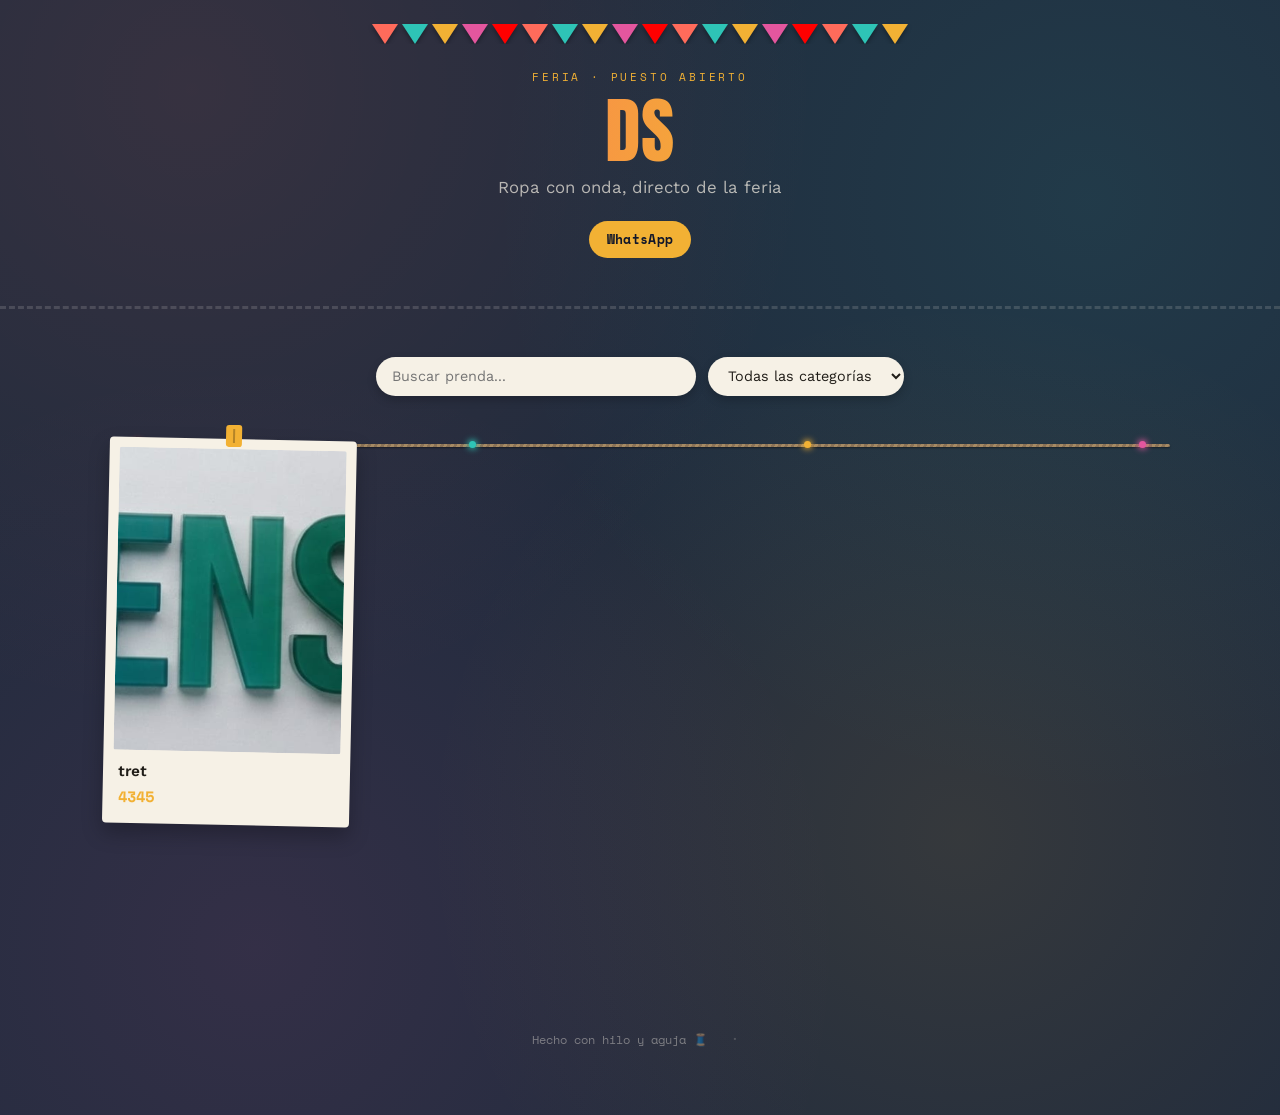
<file: index.html>
<!DOCTYPE html>
<html lang="es">
<head>
<meta charset="UTF-8">
<meta name="viewport" content="width=device-width, initial-scale=1.0">
<title>Tienda</title>
<link rel="preconnect" href="https://fonts.googleapis.com">
<link href="https://fonts.googleapis.com/css2?family=Anton&family=Space+Mono:wght@400;700&family=Work+Sans:wght@400;500;600;700&display=swap" rel="stylesheet">
<link rel="stylesheet" href="style.css">
</head>
<body>

<div class="bunting" id="bunting"></div>

<header class="stall">
  <div class="stall-inner">
    <p class="eyebrow">FERIA · PUESTO ABIERTO</p>
    <h1 id="siteName">Mi Tienda</h1>
    <p id="siteTagline" class="tagline">Ropa con onda, directo de la feria</p>
    <div class="contact-row" id="contactRow"></div>
  </div>
</header>

<main id="main">
  <div class="filter-bar">
    <input type="text" id="searchInput" placeholder="Buscar prenda...">
    <select id="categoryFilter">
      <option value="">Todas las categorías</option>
    </select>
  </div>
  <div id="paused" class="empty-state" hidden>
    <p>Esta tienda está pausada por ahora. Volvé pronto 🧵</p>
  </div>
  <div id="empty" class="empty-state" hidden>
    <p>Todavía no hay productos colgados en la soga.</p>
  </div>
  <div id="noResults" class="empty-state" hidden>
    <p>No encontramos nada con esa búsqueda.</p>
  </div>
  <div id="lines"></div>
</main>

<footer class="foot">
  <p>Hecho con hilo y aguja 🧵 <a href="admin.html" class="admin-link" aria-label="Panel del administrador">·</a></p>
</footer>

<div class="lightbox" id="lightbox" hidden>
  <button class="lightbox-close" id="lightboxClose" aria-label="Cerrar">&times;</button>
  <div class="lightbox-content" id="lightboxContent"></div>
</div>

<script src="app.js"></script>
</body>
</html>
</file>
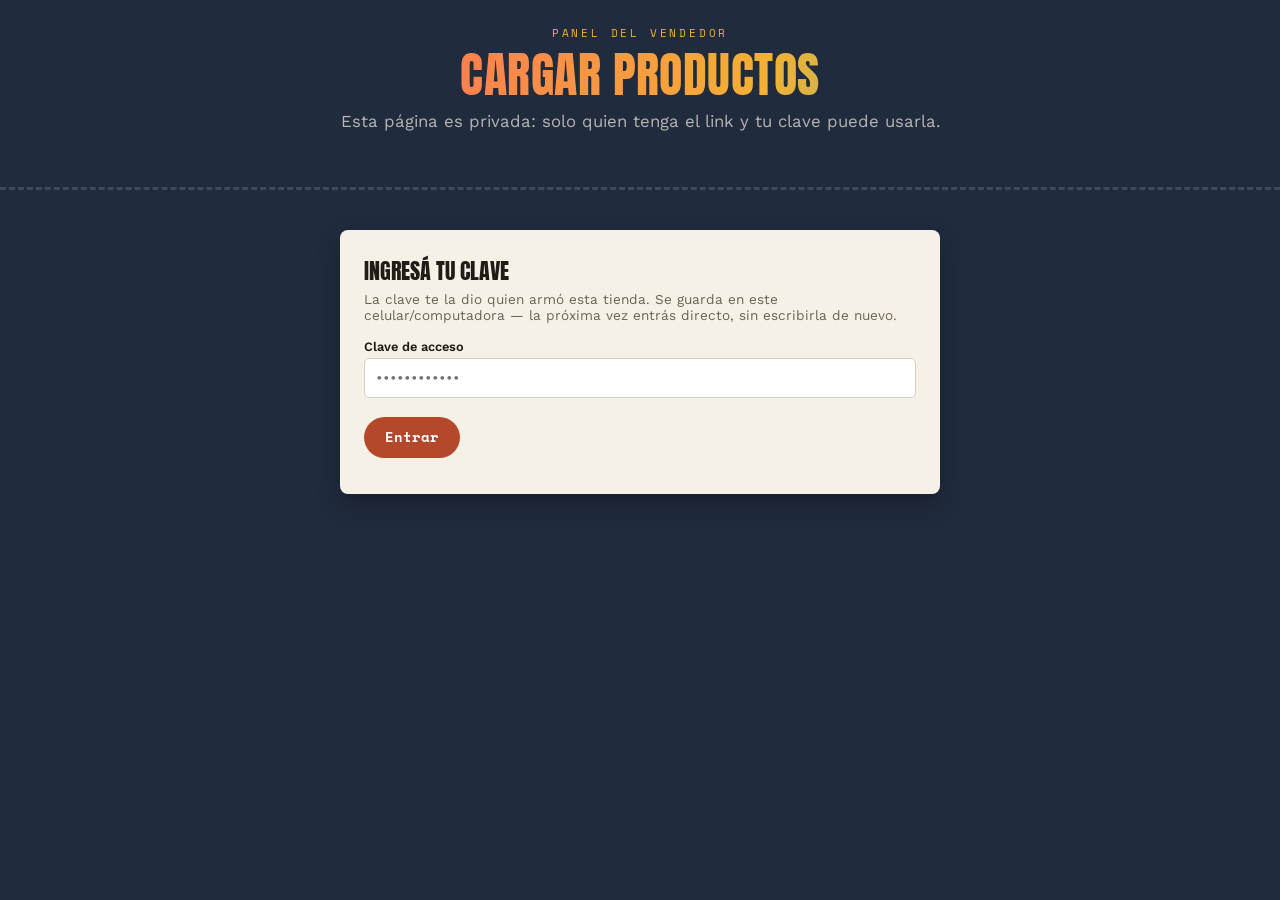
<file: admin.html>
<!DOCTYPE html>
<html lang="es">
<head>
<meta charset="UTF-8">
<meta name="viewport" content="width=device-width, initial-scale=1.0">
<title>Panel del vendedor</title>
<link rel="preconnect" href="https://fonts.googleapis.com">
<link href="https://fonts.googleapis.com/css2?family=Anton&family=Space+Mono:wght@400;700&family=Work+Sans:wght@400;500;600;700&display=swap" rel="stylesheet">
<link rel="stylesheet" href="style.css">
<style>
  .admin-wrap { max-width: 640px; margin: 0 auto; padding: 2.5rem 1.25rem 5rem; }
  .panel {
    background: var(--paper); color: var(--ink);
    border-radius: 8px; padding: 1.5rem; margin-bottom: 1.75rem;
    box-shadow: 0 10px 24px rgba(0,0,0,0.25);
  }
  .panel h2 {
    font-family: var(--display); font-weight: 400; text-transform: uppercase;
    font-size: 1.4rem; margin: 0 0 0.25rem;
  }
  .panel p.hint { font-size: 0.85rem; color: #6b6355; margin: 0 0 1rem; }
  label { display: block; font-size: 0.8rem; font-weight: 600; margin: 0.9rem 0 0.3rem; }
  input[type=text], input[type=password], textarea, select {
    width: 100%; padding: 0.6rem 0.7rem; border: 1px solid #d8cfba;
    border-radius: 5px; font-family: var(--body); font-size: 0.95rem; background: #fff;
  }
  textarea { resize: vertical; min-height: 70px; }
  input[type=file] { margin-top: 0.3rem; }
  button {
    font-family: var(--mono); font-weight: 700; font-size: 0.85rem;
    background: var(--rust); color: #fff; border: none; border-radius: 999px;
    padding: 0.65rem 1.3rem; cursor: pointer; margin-top: 1.2rem;
  }
  button.secondary { background: var(--navy); }
  button.danger { background: #8a2e18; }
  button:disabled { opacity: 0.5; cursor: not-allowed; }
  .status { font-family: var(--mono); font-size: 0.8rem; margin-top: 0.8rem; }
  .status.ok { color: #3d6b2c; }
  .status.err { color: #b5482a; }
  .product-row {
    display: flex; gap: 0.8rem; align-items: center; padding: 0.6rem 0;
    border-bottom: 1px solid #e6dfcd;
  }
  .product-row img { width: 46px; height: 46px; object-fit: cover; border-radius: 4px; }
  .product-row .info { flex: 1; }
  .product-row .info b { display: block; font-size: 0.9rem; }
  .product-row .info span { font-size: 0.8rem; color: #6b6355; }
  .product-row button { margin-top: 0; padding: 0.4rem 0.8rem; font-size: 0.75rem; flex-shrink: 0; }
  .lock-note {
    font-family: var(--mono); font-size: 0.75rem; color: rgba(246,241,230,0.55);
    max-width: 640px; margin: -0.5rem auto 2rem; padding: 0 1.25rem; text-align: center;
  }
  .palette-grid {
    display: flex; flex-wrap: wrap; gap: 0.7rem; margin-top: 0.4rem;
  }
  .swatch {
    width: 60px; height: 60px; border-radius: 10px; border: 3px solid transparent;
    cursor: pointer; padding: 6px; display: flex; flex-wrap: wrap; align-content: flex-start;
    gap: 3px; justify-content: center;
  }
  .swatch.selected { border-color: var(--ink); }
  .swatch span { width: 8px; height: 8px; border-radius: 50%; }
  .color-row {
    display: flex; gap: 0.9rem; flex-wrap: wrap; align-items: center; margin-top: 0.6rem;
  }
  .color-row label {
    display: flex; flex-direction: column; align-items: center; gap: 0.25rem;
    font-size: 0.7rem; font-weight: 500; margin: 0;
  }
  input[type=color] {
    width: 40px; height: 40px; border: none; border-radius: 50%; padding: 0; cursor: pointer;
    background: none;
  }
</style>
</head>
<body>

<header class="stall" style="padding-bottom: 2rem;">
  <div class="stall-inner">
    <p class="eyebrow">PANEL DEL VENDEDOR</p>
    <h1 style="font-size: clamp(2rem, 6vw, 3rem);">Cargar productos</h1>
    <p class="tagline">Esta página es privada: solo quien tenga el link y tu clave puede usarla.</p>
  </div>
</header>

<div class="admin-wrap">

  <div class="panel" id="loginGate">
    <h2>Ingresá tu clave</h2>
    <p class="hint">La clave te la dio quien armó esta tienda. Se guarda en este celular/computadora — la próxima vez entrás directo, sin escribirla de nuevo.</p>
    <label for="ghToken">Clave de acceso</label>
    <input type="password" id="ghToken" placeholder="••••••••••••">
    <button id="btnConnect">Entrar</button>
    <p class="status" id="connectStatus"></p>
  </div>

  <div class="panel" id="siteInfoPanel" hidden>
    <h2>2. Datos de tu tienda</h2>
    <label for="siteName">Nombre de la tienda</label>
    <input type="text" id="siteNameInput">
    <label for="siteTagline">Frase corta</label>
    <input type="text" id="siteTaglineInput">
    <label for="siteWhatsapp">WhatsApp (con código de país, sin +)</label>
    <input type="text" id="siteWhatsapp" placeholder="5491122334455">
    <label for="siteInstagram">Instagram (usuario)</label>
    <input type="text" id="siteInstagram" placeholder="@mitienda">

    <label>Colores de tu tienda</label>
    <p class="hint" style="margin:0 0 0.4rem;">Tocá la que más te guste. Se aplica en toda la página.</p>
    <div class="palette-grid" id="paletteGrid"></div>
    <p class="hint" id="advancedColorToggle" style="cursor:pointer; text-decoration:underline; margin-top:0.9rem;">elegir colores a mano</p>
    <div id="advancedColorFields" hidden>
      <div class="color-row">
        <label>Fondo<input type="color" id="colorFondo"></label>
        <label>Acento 1<input type="color" id="colorAcento1"></label>
        <label>Acento 2<input type="color" id="colorAcento2"></label>
        <label>Acento 3<input type="color" id="colorAcento3"></label>
        <label>Acento 4<input type="color" id="colorAcento4"></label>
        <label>Acento 5<input type="color" id="colorAcento5"></label>
      </div>
    </div>

    <button id="btnSaveSite">Guardar datos</button>
    <p class="status" id="siteStatus"></p>
  </div>

  <div class="panel" id="addPanel" hidden>
    <h2 id="addPanelTitle">3. Agregar producto</h2>
    <label for="pName">Nombre</label>
    <input type="text" id="pName" placeholder="ej: Campera de jean talle M">
    <label for="pPrice">Precio</label>
    <input type="text" id="pPrice" placeholder="ej: $18.000">
    <label for="pCategory">Categoría (opcional)</label>
    <input type="text" id="pCategory" placeholder="ej: Camperas">
    <label for="pDescription">Descripción (opcional)</label>
    <textarea id="pDescription" placeholder="Talle, estado, detalles..."></textarea>
    <div id="currentImageNote" class="hint" style="display:none; margin-top:0.8rem;"></div>
    <label for="pImage">Foto (dejar vacío para no cambiarla; recomendado &lt; 5 MB)</label>
    <input type="file" id="pImage" accept="image/*">
    <label for="pVideo">Video corto (dejar vacío para no cambiarlo; recomendado &lt; 20 MB)</label>
    <input type="file" id="pVideo" accept="video/*">
    <label for="pVideoLink">O link a un video (YouTube / Instagram / TikTok)</label>
    <input type="text" id="pVideoLink" placeholder="https://...">
    <div style="display:flex; gap:0.6rem; align-items:center;">
      <button id="btnAddProduct">Subir producto</button>
      <button id="btnCancelEdit" class="secondary" hidden type="button">Cancelar edición</button>
    </div>
    <p class="status" id="addStatus"></p>
  </div>

  <div class="panel" id="listPanel" hidden>
    <h2>4. Tus productos</h2>
    <p class="hint">Tocá "Borrar" para sacar un producto de la tienda.</p>
    <div id="productList"></div>
  </div>

</div>

<p class="lock-note" id="liveLink"></p>

<script src="config.js"></script>
<script src="admin.js"></script>
</body>
</html>
</file>
<file: style.css>
:root {
  --navy: #202b3d;
  --navy-deep: #12172a;
  --paper: #f6f1e6;
  --rust: #b5482a;
  --mustard: #d9a441;
  --sage: #7c8f6e;
  --ink: #201d18;
  --line-color: #8a7256;
  --display: "Anton", sans-serif;
  --body: "Work Sans", sans-serif;
  --mono: "Space Mono", monospace;

  /* paleta viva para banderines, luces y detalles de producto */
  --c1: #ff6b5b; /* coral */
  --c2: #2ec4b6; /* turquesa */
  --c3: #f2b134; /* mostaza fuerte */
  --c4: #e4569e; /* magenta */
  --c5: #8fc93a; /* lima */
}

* { box-sizing: border-box; }
[hidden] { display: none !important; }

@media (prefers-reduced-motion: reduce) {
  * { animation: none !important; transition: none !important; }
}

body {
  margin: 0;
  background: var(--navy);
  color: var(--paper);
  font-family: var(--body);
  min-height: 100vh;
  overflow-x: hidden;
  transition: background-color 0.4s ease;
}

/* ---------- Banderines ---------- */

.bunting {
  display: flex;
  justify-content: center;
  gap: 4px;
  padding-top: 1.5rem;
  overflow: hidden;
}
.flag {
  width: 0;
  height: 0;
  border-left: 13px solid transparent;
  border-right: 13px solid transparent;
  border-top: 20px solid var(--fc, var(--c1));
  filter: drop-shadow(0 3px 2px rgba(0,0,0,0.3));
  transform-origin: top center;
  animation: flagSway 3.4s ease-in-out infinite;
  animation-delay: var(--fd, 0s);
}
@keyframes flagSway {
  0%, 100% { transform: rotate(-4deg); }
  50% { transform: rotate(4deg); }
}

/* ---------- Header / stall sign ---------- */

.stall {
  padding: 1.5rem 1.5rem 3rem;
  text-align: center;
  border-bottom: 3px dashed rgba(246,241,230,0.15);
  position: relative;
}

.stall-inner { max-width: 640px; margin: 0 auto; }

.eyebrow {
  font-family: var(--mono);
  font-size: 0.7rem;
  letter-spacing: 0.25em;
  color: var(--c3);
  margin: 0 0 0.75rem;
}

.stall h1 {
  font-family: var(--display);
  font-weight: 400;
  font-size: clamp(2.5rem, 8vw, 4.5rem);
  letter-spacing: 0.01em;
  line-height: 0.95;
  margin: 0;
  text-transform: uppercase;
  background: linear-gradient(100deg, var(--c1) 0%, var(--c3) 35%, var(--c2) 70%, var(--c4) 100%);
  -webkit-background-clip: text;
  background-clip: text;
  color: transparent;
  background-size: 200% 100%;
  animation: titleShift 8s ease-in-out infinite;
}
@keyframes titleShift {
  0%, 100% { background-position: 0% 50%; }
  50% { background-position: 100% 50%; }
}

.tagline {
  font-size: 1.05rem;
  color: rgba(246,241,230,0.7);
  margin: 0.75rem 0 1.5rem;
}

.contact-row {
  display: flex;
  gap: 0.75rem;
  justify-content: center;
  flex-wrap: wrap;
}

.contact-btn {
  font-family: var(--mono);
  font-size: 0.8rem;
  text-decoration: none;
  color: var(--navy-deep);
  background: var(--c3);
  padding: 0.55rem 1.1rem;
  border-radius: 999px;
  font-weight: 700;
  letter-spacing: 0.02em;
  transition: transform 0.15s ease, box-shadow 0.15s ease;
}
.contact-btn:hover { transform: translateY(-2px) scale(1.04); box-shadow: 0 6px 16px rgba(0,0,0,0.3); }
.contact-btn.alt { background: var(--c2); color: #0e2624; }

/* ---------- Clothesline ---------- */

main { max-width: 1100px; margin: 0 auto; padding: 3rem 1.25rem 5rem; }

.empty-state {
  text-align: center;
  color: rgba(246,241,230,0.5);
  font-family: var(--mono);
  padding: 4rem 1rem;
}

.filter-bar {
  display: flex;
  gap: 0.75rem;
  flex-wrap: wrap;
  justify-content: center;
  margin-bottom: 3rem;
}
.filter-bar input,
.filter-bar select {
  font-family: var(--body);
  font-size: 0.9rem;
  padding: 0.65rem 1rem;
  border-radius: 999px;
  border: none;
  background: var(--paper);
  color: var(--ink);
  box-shadow: 0 4px 10px rgba(0,0,0,0.2);
}
.filter-bar input { flex: 1 1 220px; max-width: 320px; }
.filter-bar input:focus,
.filter-bar select:focus { outline: 2px solid var(--c3); }

.line-row {
  position: relative;
  margin-bottom: 4.5rem;
  opacity: 0;
  transform: translateY(24px);
  transition: opacity 0.7s ease, transform 0.7s ease;
}
.line-row.in-view { opacity: 1; transform: translateY(0); }

.rope {
  height: 3px;
  width: 100%;
  background: repeating-linear-gradient(
    115deg,
    var(--line-color) 0px, var(--line-color) 3px,
    #a68a63 3px, #a68a63 6px
  );
  border-radius: 2px;
  box-shadow: 0 1px 2px rgba(0,0,0,0.4);
  position: relative;
}

.lights {
  position: absolute;
  top: -3px;
  left: 0;
  right: 0;
  display: flex;
  justify-content: space-between;
  padding: 0 1.5rem;
  pointer-events: none;
}
.light {
  width: 7px;
  height: 7px;
  border-radius: 50%;
  background: var(--lc, var(--c3));
  box-shadow: 0 0 6px 1px var(--lc, var(--c3));
  animation: twinkle 2.6s ease-in-out infinite;
  animation-delay: var(--ld, 0s);
}
@keyframes twinkle {
  0%, 100% { opacity: 0.35; transform: scale(0.85); }
  50% { opacity: 1; transform: scale(1.15); }
}

.cards {
  display: grid;
  grid-template-columns: repeat(auto-fill, minmax(220px, 1fr));
  gap: 2.75rem 1.5rem;
  margin-top: -0.5rem;
}

.card {
  position: relative;
  background: var(--paper);
  color: var(--ink);
  border-radius: 4px;
  padding: 0.6rem 0.6rem 0.9rem;
  box-shadow: 0 10px 20px rgba(0,0,0,0.25);
  cursor: pointer;
  transform-origin: top center;
  transform: rotate(var(--rot, 0deg));
  animation: sway var(--dur, 5s) ease-in-out infinite;
  animation-delay: var(--delay, 0s);
  transition: box-shadow 0.25s ease;
}
@keyframes sway {
  0%, 100% { transform: rotate(calc(var(--rot, 0deg) - 1.4deg)); }
  50% { transform: rotate(calc(var(--rot, 0deg) + 1.4deg)); }
}
.card:hover {
  animation-play-state: paused;
  transform: translateY(4px) rotate(0deg) scale(1.02);
  box-shadow: 0 8px 22px rgba(0,0,0,0.35);
}

.pin {
  position: absolute;
  top: -14px;
  left: 50%;
  transform: translateX(-50%);
  width: 16px;
  height: 22px;
  z-index: 2;
}
.pin::before {
  content: "";
  position: absolute;
  inset: 0;
  background: var(--accent, var(--c1));
  border-radius: 3px;
}
.pin::after {
  content: "";
  position: absolute;
  left: 50%;
  top: 4px;
  bottom: 4px;
  width: 2px;
  background: rgba(0,0,0,0.25);
  transform: translateX(-50%);
}

.card-media {
  width: 100%;
  aspect-ratio: 3/4;
  overflow: hidden;
  border-radius: 2px;
  background: #ddd3bd;
  position: relative;
}
.card-media img, .card-media video {
  width: 100%;
  height: 100%;
  object-fit: cover;
  display: block;
  transition: transform 0.4s ease;
}
.card:hover .card-media img,
.card:hover .card-media video { transform: scale(1.06); }
.play-badge {
  position: absolute;
  bottom: 8px;
  right: 8px;
  background: rgba(23,31,44,0.85);
  color: var(--paper);
  font-family: var(--mono);
  font-size: 0.65rem;
  padding: 0.25rem 0.5rem;
  border-radius: 999px;
}

.card-body { padding: 0.7rem 0.35rem 0.1rem; }

.card-name {
  font-weight: 600;
  font-size: 0.95rem;
  margin: 0 0 0.3rem;
  line-height: 1.25;
}

.card-price {
  font-family: var(--mono);
  font-weight: 700;
  color: var(--accent, var(--rust));
  font-size: 0.95rem;
  margin: 0;
}

.card-tag {
  display: inline-block;
  font-family: var(--mono);
  font-size: 0.65rem;
  color: #fff;
  background: var(--accent, var(--sage));
  border-radius: 3px;
  padding: 0.15rem 0.45rem;
  margin-top: 0.4rem;
}

/* ---------- Destellos al tocar una prenda ---------- */

.spark {
  position: fixed;
  width: 6px;
  height: 6px;
  border-radius: 50%;
  pointer-events: none;
  z-index: 60;
  animation: sparkOut 0.6s ease-out forwards;
}
@keyframes sparkOut {
  0% { opacity: 1; transform: translate(0, 0) scale(1); }
  100% { opacity: 0; transform: translate(var(--sx), var(--sy)) scale(0.3); }
}

/* ---------- Footer ---------- */

.foot {
  text-align: center;
  padding: 2rem 1rem 3rem;
  font-family: var(--mono);
  font-size: 0.75rem;
  color: rgba(246,241,230,0.4);
}
.foot a { color: rgba(246,241,230,0.55); }
.admin-link {
  display: inline-block;
  margin-left: 0.4rem;
  padding: 0.3rem 0.5rem;
  opacity: 0.35;
  text-decoration: none;
  font-size: 1rem;
}
.admin-link:hover { opacity: 0.8; }

/* ---------- Lightbox ---------- */

.lightbox {
  position: fixed;
  inset: 0;
  background: rgba(10,12,16,0.92);
  display: flex;
  align-items: center;
  justify-content: center;
  z-index: 50;
  padding: 2rem;
}
.lightbox-content {
  max-width: min(520px, 92vw);
  max-height: 85vh;
  width: 100%;
  animation: popIn 0.25s ease;
}
@keyframes popIn {
  0% { opacity: 0; transform: scale(0.92) translateY(10px); }
  100% { opacity: 1; transform: scale(1) translateY(0); }
}
.lightbox-content img, .lightbox-content video {
  width: 100%;
  max-height: 70vh;
  object-fit: contain;
  border-radius: 6px;
  display: block;
  margin: 0 auto;
}
.lightbox-info {
  background: var(--paper);
  color: var(--ink);
  padding: 1rem 1.2rem;
  border-radius: 0 0 6px 6px;
}
.lightbox-close {
  position: absolute;
  top: 1.25rem;
  right: 1.5rem;
  background: none;
  border: none;
  color: var(--paper);
  font-size: 2rem;
  cursor: pointer;
  line-height: 1;
}
.video-link-btn {
  display: inline-block;
  margin-top: 0.6rem;
  font-family: var(--mono);
  font-size: 0.8rem;
  color: var(--navy-deep);
  background: var(--c3);
  padding: 0.4rem 0.8rem;
  border-radius: 999px;
  text-decoration: none;
}

@media (max-width: 480px) {
  .cards { grid-template-columns: repeat(auto-fill, minmax(150px, 1fr)); gap: 2.25rem 1rem; }
}
</file>
